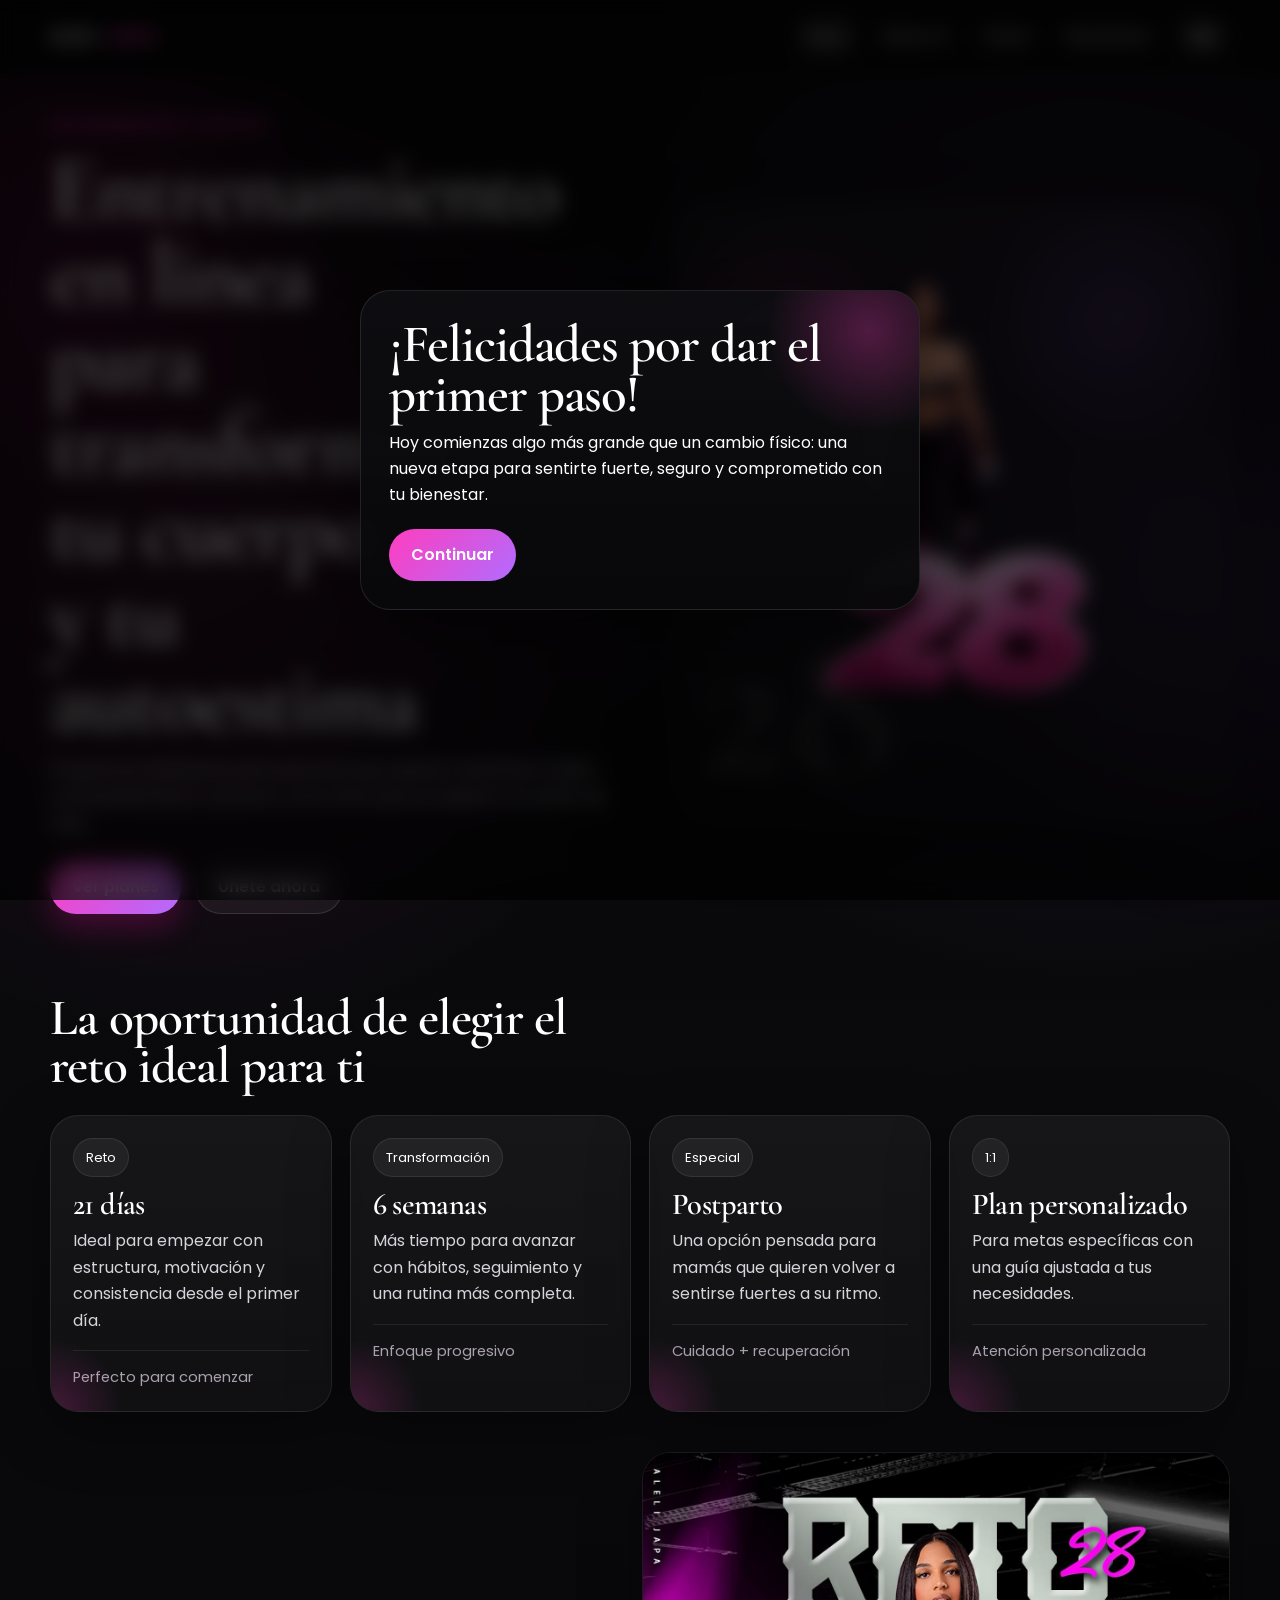
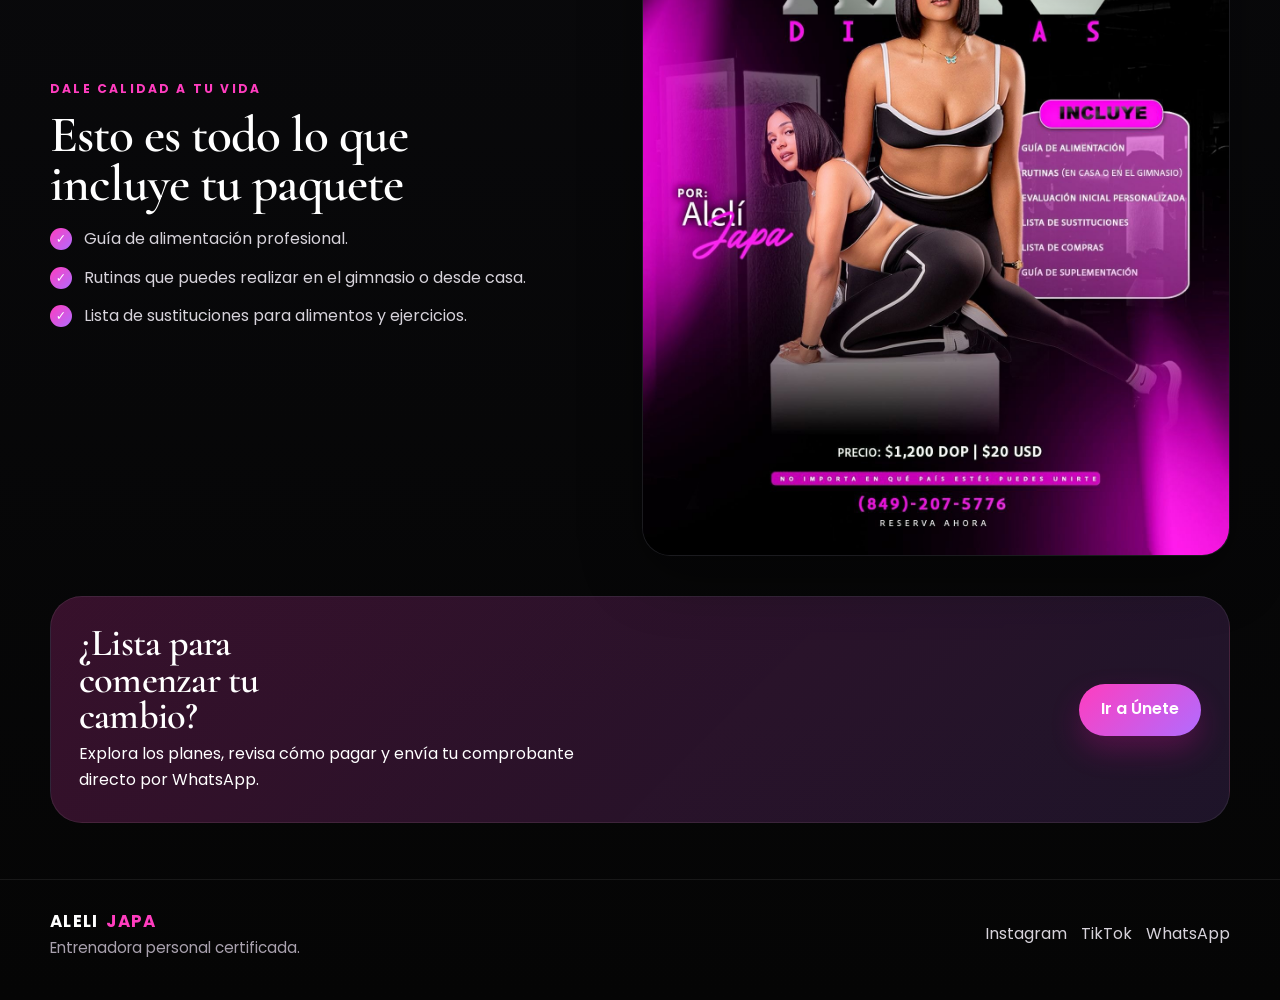
<file: index.html>
<!DOCTYPE html>
<html lang="es">
<head>
  <meta charset="UTF-8" />
  <meta name="viewport" content="width=device-width, initial-scale=1.0" />
  <title>Aleli Japa | Programas de entrenamiento</title>
  <meta name="description" content="Programas de entrenamiento online con Aleli Japa. Retos de 21 días, 6 semanas, postparto y plan personalizado." />
  <link rel="preconnect" href="https://fonts.googleapis.com">
  <link rel="preconnect" href="https://fonts.gstatic.com" crossorigin>
  <link href="https://fonts.googleapis.com/css2?family=Cormorant+Garamond:wght@500;600;700&family=Poppins:wght@400;500;600;700;800&display=swap" rel="stylesheet">
  <link rel="stylesheet" href="styles.css" />
</head>
<body data-page="home">
  <div class="site-shell">
    <div class="popup hidden" id="entryPopup">
      <div class="popup-card">
        <h2 data-i18n="popupTitle">¡Felicidades por dar el primer paso!</h2>
        <p data-i18n="popupText">Hoy comienzas algo más grande que un cambio físico: una nueva etapa para sentirte fuerte, seguro y comprometido con tu bienestar.</p>
        <button class="popup-btn" id="popupClose" data-i18n="popupButton">Continuar</button>
      </div>
    </div>

    <div class="mobile-overlay hidden" id="mobileOverlay"></div>

    <header class="site-header">
      <div class="container nav-wrap">
        <a href="index.html" class="logo"><span class="logo-main">ALELI</span><span class="logo-accent">JAPA</span></a>
        <button class="menu-btn" id="menuBtn" aria-label="Abrir menú">☰</button>
        <nav class="nav" id="mainNav" aria-label="Menú principal">
          <div class="nav-top">
            <div class="nav-mobile-brand">Menú</div>
            <button class="close-menu" id="closeMenu" aria-label="Cerrar menú">✕</button>
          </div>
          <div class="nav-links">
            <a class="nav-link" data-page="home" href="index.html" data-i18n="navHome">Inicio</a>
            <a class="nav-link" data-page="about" href="about.html" data-i18n="navAbout">Sobre mí</a>
            <a class="nav-link" data-page="join" href="unete.html" data-i18n="navJoin">Únete</a>
            <a class="nav-link" data-page="results" href="resultados.html" data-i18n="navResults">Resultados</a>
          </div>
          <div class="nav-actions">
            <button class="lang-toggle" aria-label="Cambiar idioma">EN</button>
          </div>
        </nav>
      </div>
    </header>

    <main>
      <section class="hero section">
        <div class="container hero-grid">
          <div class="hero-copy">
            <div class="eyebrow" data-i18n="heroEyebrow">Entrenamiento virtual</div>
            <h1 class="hero-title"><span data-i18n="heroTitle1">Entrenamiento en linea para transformar tu cuerpo y tu autoestima</span></h1>
            <p class="hero-text" data-i18n="heroText">Programas diseñados para personas que quieren resultados reales, acompañamiento cercano y una rutina que se adapte a su estilo de vida.</p>
            <div class="hero-actions">
              <a class="primary-btn" href="#planes" data-i18n="heroPrimary">Ver planes</a>
              <a class="secondary-btn" href="unete.html" data-i18n="heroSecondary">Únete ahora</a>
            </div>
          </div>
          <div class="hero-art">
            <div class="hero-number">28</div>
            <img class="hero-model" src="assets/alelijapa3.png" alt="Aleli Japa en imagen principal" />
          </div>
        </div>
      </section>

      <section class="section" id="planes">
        <div class="container">
          <h2 class="section-title section-title-wide" data-i18n="aboutTeaserTitle1">La oportunidad de elegir el reto ideal para ti</h2>
          <div class="plan-grid">
            <article class="plan-card"><span class="plan-tag" data-i18n="plan1Tag">Reto</span><h3 data-i18n="plan1Title">21 días</h3><p data-i18n="plan1Text">Ideal para empezar con estructura, motivación y consistencia desde el primer día.</p><div class="plan-meta" data-i18n="plan1Meta">Perfecto para comenzar</div></article>
            <article class="plan-card"><span class="plan-tag" data-i18n="plan2Tag">Transformación</span><h3 data-i18n="plan2Title">6 semanas</h3><p data-i18n="plan2Text">Más tiempo para avanzar con hábitos, seguimiento y una rutina más completa.</p><div class="plan-meta" data-i18n="plan2Meta">Enfoque progresivo</div></article>
            <article class="plan-card"><span class="plan-tag" data-i18n="plan3Tag">Especial</span><h3 data-i18n="plan3Title">Postparto</h3><p data-i18n="plan3Text">Una opción pensada para mamás que quieren volver a sentirse fuertes a su ritmo.</p><div class="plan-meta" data-i18n="plan3Meta">Cuidado + recuperación</div></article>
            <article class="plan-card"><span class="plan-tag" data-i18n="plan4Tag">1:1</span><h3 data-i18n="plan4Title">Plan personalizado</h3><p data-i18n="plan4Text">Para metas específicas con una guía ajustada a tus necesidades.</p><div class="plan-meta" data-i18n="plan4Meta">Atención personalizada</div></article>
          </div>
        </div>

        <div class="container split-grid home-includes">
          <div>
            <div class="eyebrow" data-i18n="aboutTeaserEyebrow">Dale calidad a tu vida</div>
            <h2 class="section-title" data-i18n="aboutTeaserTitle">Esto es todo lo que incluye tu paquete</h2>
            <ul class="check-list">
              <li><span class="dot">✓</span><span data-i18n="aboutTeaserBullet1">Guía de alimentación profesional.</span></li>
              <li><span class="dot">✓</span><span data-i18n="aboutTeaserBullet2">Rutinas que puedes realizar en el gimnasio o desde casa.</span></li>
              <li><span class="dot">✓</span><span data-i18n="aboutTeaserBullet3">Lista de sustituciones para alimentos y ejercicios.</span></li>
            </ul>
          </div>
          <div class="flyer-preview">
            <img src="assets/reto.jpeg" alt="Flyer del reto actual" />
          </div>
        </div>

        <div class="container">
          <div class="cta-strip">
            <div>
              <h3 data-i18n="ctaTitle">¿Lista para comenzar tu cambio?</h3>
              <p data-i18n="ctaText">Explora los planes, revisa cómo pagar y envía tu comprobante directo por WhatsApp.</p>
            </div>
            <a class="primary-btn" href="unete.html" data-i18n="ctaButton">Ir a Únete</a>
          </div>
        </div>
      </section>
    </main>

    <footer class="site-footer">
      <div class="container footer-wrap">
        <div>
          <a href="index.html" class="logo"><span class="logo-main">ALELI</span><span class="logo-accent">JAPA</span></a>
          <div class="footer-copy" data-i18n="footerCopy">Entrenadora personal certificada.</div>
        </div>
        <div class="footer-links">
          <a href="https://www.instagram.com/aleli_japa?igsh=MzVoYW9jbWE4cDA0" target="_blank" rel="noopener">Instagram</a>
          <a href="https://www.tiktok.com/@aleli.japa?_r=1&_t=ZT-954RflXUhQM" target="_blank" rel="noopener">TikTok</a>
          <a href="https://wa.me/18492075776" target="_blank" rel="noopener">WhatsApp</a>
        </div>
      </div>
    </footer>
  </div>
  <script src="script.js"></script>
</body>
</html>
</file>
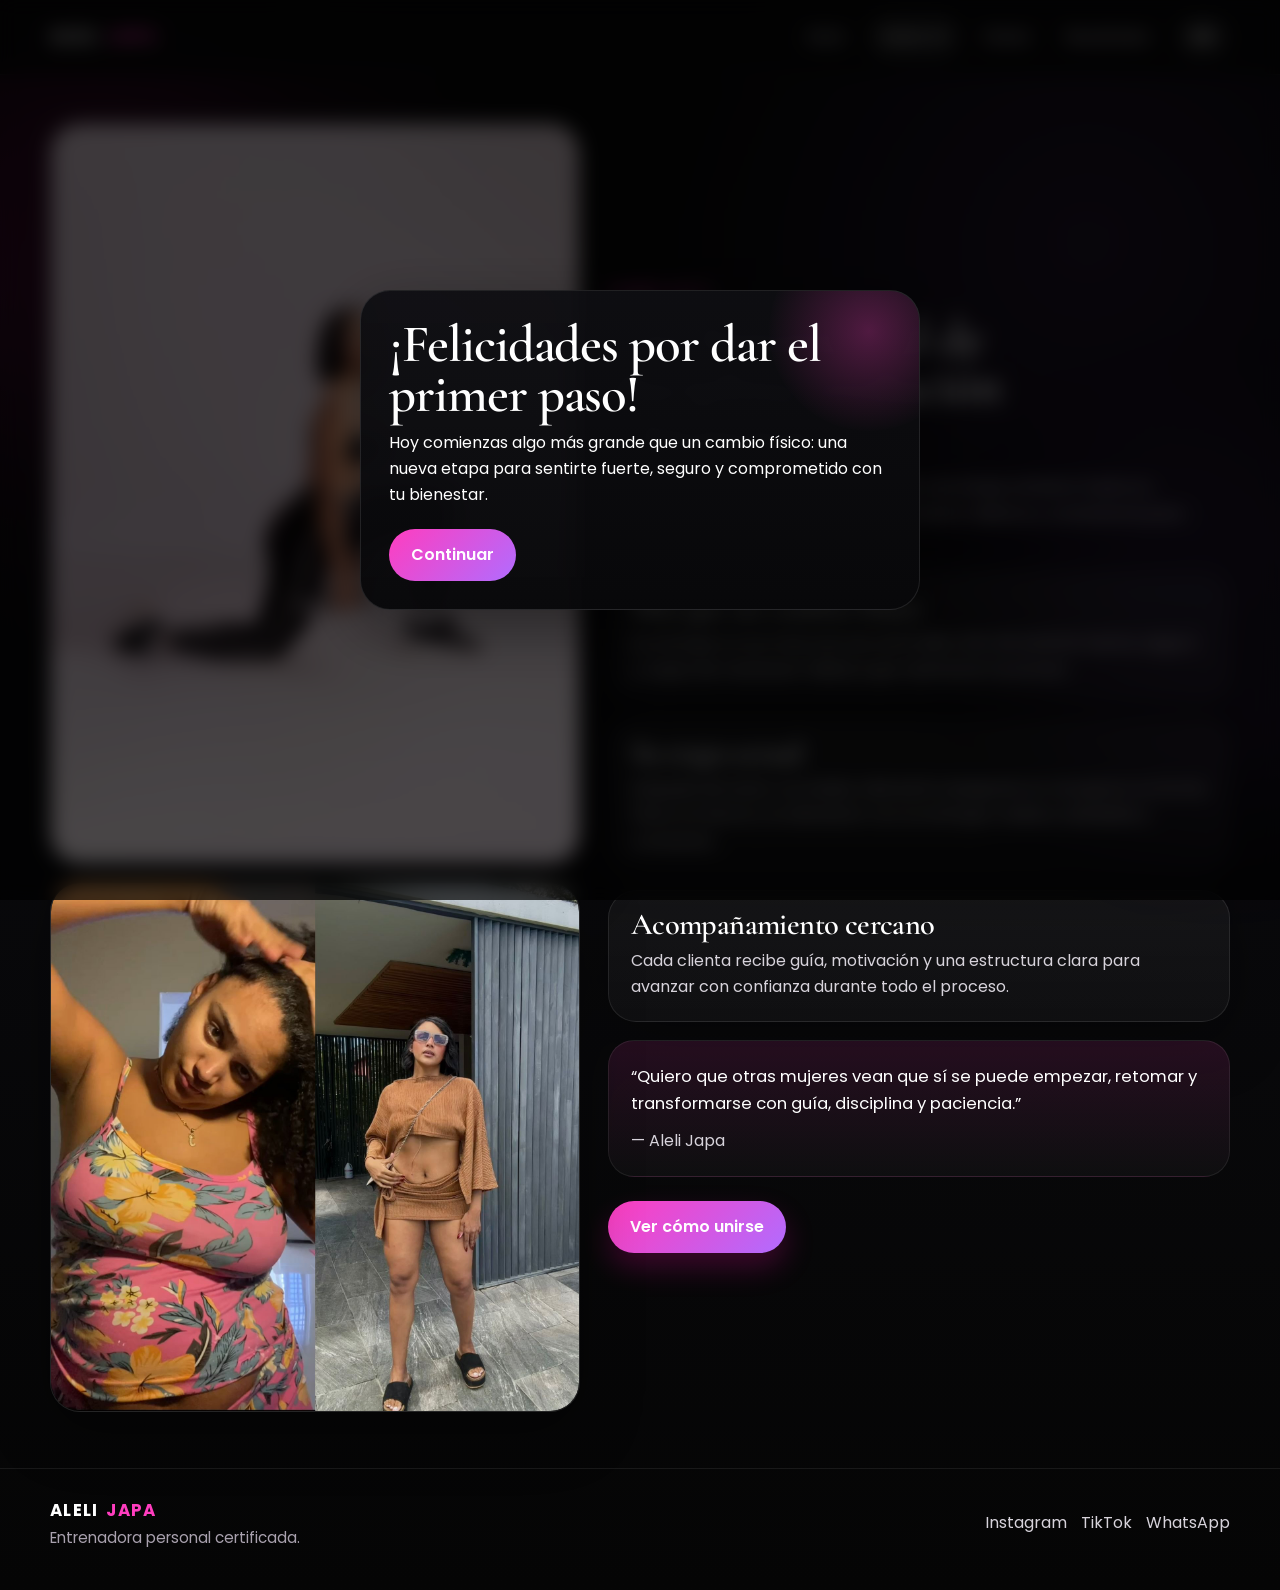
<file: about.html>
<!DOCTYPE html>
<html lang="es">
<head>
  <meta charset="UTF-8" />
  <meta name="viewport" content="width=device-width, initial-scale=1.0" />
  <title>Aleli Japa | Sobre mí</title>
  <meta name="description" content="Conoce la historia de Aleli Japa, su evolución, su etapa postparto y su enfoque de entrenamiento." />
  <link rel="preconnect" href="https://fonts.googleapis.com">
  <link rel="preconnect" href="https://fonts.gstatic.com" crossorigin>
  <link href="https://fonts.googleapis.com/css2?family=Cormorant+Garamond:wght@500;600;700&family=Poppins:wght@400;500;600;700;800&display=swap" rel="stylesheet">
  <link rel="stylesheet" href="styles.css" />
</head>
<body data-page="about">
  <div class="site-shell">
    <div class="popup hidden" id="entryPopup">
      <div class="popup-card">
        <h2 data-i18n="popupTitle">¡Felicidades por dar el primer paso!</h2>
        <p data-i18n="popupText">Hoy comienzas algo más grande que un cambio físico: una nueva etapa para sentirte fuerte, segura y comprometida con tu bienestar.</p>
        <button class="popup-btn" id="popupClose" data-i18n="popupButton">Continuar</button>
      </div>
    </div>

    <div class="mobile-overlay hidden" id="mobileOverlay"></div>

    <header class="site-header">
      <div class="container nav-wrap">
        <a href="index.html" class="logo"><span class="logo-main">ALELI</span><span class="logo-accent">JAPA</span></a>
        <button class="menu-btn" id="menuBtn" aria-label="Abrir menú">☰</button>
        <nav class="nav" id="mainNav" aria-label="Menú principal">
          <div class="nav-top">
            <div class="nav-mobile-brand">Menú</div>
            <button class="close-menu" id="closeMenu" aria-label="Cerrar menú">✕</button>
          </div>
          <div class="nav-links">
            <a class="nav-link" data-page="home" href="index.html" data-i18n="navHome">Inicio</a>
            <a class="nav-link" data-page="about" href="about.html" data-i18n="navAbout">Sobre mí</a>
            <a class="nav-link" data-page="join" href="unete.html" data-i18n="navJoin">Únete</a>
            <a class="nav-link" data-page="results" href="resultados.html" data-i18n="navResults">Resultados</a>
          </div>
          <div class="nav-actions"><button class="lang-toggle" aria-label="Cambiar idioma">EN</button></div>
        </nav>
      </div>
    </header>

    <main>
      <section class="section">
        <div class="container about-layout">
          <div class="about-visuals">
            <div class="about-photo about-photo-main">
              <img class="about-portrait" src="assets/_DSC6771.jpg" alt="Aleli Japa foto profesional" />
            </div>
            <div class="about-photo about-photo-before">
              <img class="about-before" src="assets/d73ac12a-103b-49fd-951f-88e9c924dc5f.jpg" alt="Imagen del antes de Aleli Japa" />
            </div>
          </div>

          <div class="about-content">
            <div class="eyebrow" data-i18n="aboutEyebrow">Sobre Aleli</div>
            <h1 class="section-title" data-i18n="aboutTitle">Una historia real de disciplina, evolución y bienestar</h1>
            <p class="section-copy" data-i18n="aboutText">Aleli Japa comparte su proceso desde una etapa anterior hasta su versión actual, combinando entrenamiento, hábitos y constancia para ayudar a otras mujeres a lograr lo mismo.</p>

            <article class="bio-card">
              <h3 data-i18n="aboutBio1Title">Más que un cambio físico</h3>
              <p data-i18n="aboutBio1Text">La meta es ayudarte a sentirte mejor contigo misma, crear disciplina y construir una rutina sostenible.</p>
            </article>

            <article class="bio-card">
              <h3 data-i18n="aboutBio2Title">Su etapa actual</h3>
              <p data-i18n="aboutBio2Text">Después de tener a su bebé, Aleli está trabajando en recuperar su forma física, su fuerza y su bienestar con un enfoque realista y constante.</p>
            </article>

            <article class="bio-card">
              <h3 data-i18n="aboutBio3Title">Acompañamiento cercano</h3>
              <p data-i18n="aboutBio3Text">La idea es que cada clienta se sienta acompañada, guiada y motivada durante todo el proceso.</p>
            </article>

            <div class="quote-block">
              <p data-i18n="aboutQuote">“Quiero que otras mujeres vean que sí se puede empezar, retomar y transformarse con guía, disciplina y paciencia.”</p>
              <span data-i18n="aboutQuoteBy">— Aleli Japa</span>
            </div>

            <div class="inline-actions" style="margin-top: 24px;">
              <a class="primary-btn" href="unete.html" data-i18n="aboutButton">Ver cómo unirse</a>
            </div>
          </div>
        </div>
      </section>
    </main>

    <footer class="site-footer">
      <div class="container footer-wrap">
        <div>
          <a href="index.html" class="logo"><span class="logo-main">ALELI</span><span class="logo-accent">JAPA</span></a>
          <div class="footer-copy" data-i18n="footerCopy">Entrenadora personal certificada.</div>
        </div>
        <div class="footer-links">
          <a href="https://www.instagram.com/aleli_japa?igsh=MzVoYW9jbWE4cDA0" target="_blank" rel="noopener">Instagram</a>
          <a href="https://www.tiktok.com/@aleli.japa?_r=1&_t=ZT-954RflXUhQM" target="_blank" rel="noopener">TikTok</a>
          <a href="https://wa.me/18492075776" target="_blank" rel="noopener">WhatsApp</a>
        </div>
      </div>
    </footer>
  </div>
  <script src="script.js"></script>
</body>
</html>
</file>
<file: styles.css>
:root {
  --bg: #060606;
  --bg-soft: #111114;
  --panel: rgba(255,255,255,0.06);
  --panel-strong: rgba(255,255,255,0.1);
  --border: rgba(255,255,255,0.12);
  --text: #ffffff;
  --muted: #d7d3db;
  --muted-2: #a9a1ae;
  --pink: #ff3dbf;
  --pink-strong: #ff0fae;
  --pink-soft: rgba(255, 61, 191, 0.15);
  --purple: #b16cff;
  --shadow: 0 18px 60px rgba(0,0,0,0.38);
  --radius-lg: 28px;
  --radius-md: 20px;
  --radius-sm: 14px;
  --container: min(1180px, calc(100% - 32px));
}

* { box-sizing: border-box; }
html { scroll-behavior: smooth; }
body {
  margin: 0;
  font-family: 'Poppins', system-ui, -apple-system, BlinkMacSystemFont, 'Segoe UI', sans-serif;
  background:
    radial-gradient(circle at 15% 20%, rgba(255, 61, 191, 0.14), transparent 22%),
    radial-gradient(circle at 85% 15%, rgba(177, 108, 255, 0.12), transparent 24%),
    linear-gradient(180deg, #070707 0%, #0a0a0d 45%, #050505 100%);
  color: var(--text);
  min-height: 100vh;
  line-height: 1.65;
  overflow-x: hidden;
}

body.menu-open,
body.popup-open { overflow: hidden; }

a { color: inherit; text-decoration: none; }
img { max-width: 100%; display: block; }
button { font: inherit; }
.container { width: var(--container); margin: 0 auto; }

.section {
  padding: 48px 0;
  position: relative;
}

.eyebrow {
  color: var(--pink);
  text-transform: uppercase;
  letter-spacing: .18em;
  font-size: .76rem;
  font-weight: 700;
  margin: 0 0 12px;
}

.section-title, .hero-title, h1, h2, h3 {
  font-family: 'Cormorant Garamond', Georgia, serif;
  font-weight: 600;
  line-height: .95;
  letter-spacing: -.02em;
  margin: 0 0 14px;
}

h1, h2, h3, h4, p, ul, ol {
  margin-top: 0;
}

p:last-child,
ul:last-child,
ol:last-child {
  margin-bottom: 0;
}

.section-title {
  font-size: clamp(2.2rem, 4vw, 4rem);
  max-width: 17ch;
  text-align: left;
}

.section-title-wide {
  max-width: 24ch;
}

.section-copy,
.hero-text,
.info-card p,
.plan-card p,
.review-card p,
.bio-card p,
.payment-card p,
.contact-card p,
.flyer-card p,
.gallery-caption,
.step p,
.notice,
.join-overlay p,
.hero-card p {
  color: var(--muted);
}

.section-copy {
  font-size: 1.02rem;
  max-width: 60ch;
  margin: 0 0 18px;
}

.site-shell {
  position: relative;
  isolation: isolate;
  overflow: clip;
}

.site-shell::before,
.site-shell::after {
  content: '';
  position: fixed;
  width: 360px;
  height: 360px;
  border-radius: 50%;
  filter: blur(70px);
  z-index: -1;
  opacity: .5;
  pointer-events: none;
}

.site-shell::before {
  background: rgba(255, 15, 174, .22);
  top: 5%;
  left: -120px;
}

.site-shell::after {
  background: rgba(177, 108, 255, .2);
  right: -120px;
  bottom: 10%;
}

.site-header {
  position: sticky;
  top: 0;
  z-index: 80;
  background: rgba(8, 8, 10, 0.88);
  backdrop-filter: blur(14px);
  -webkit-backdrop-filter: blur(14px);
  border-bottom: 1px solid rgba(255,255,255,0.07);
}

.nav-wrap {
  min-height: 74px;
  display: flex;
  align-items: center;
  justify-content: space-between;
  gap: 18px;
}

.logo {
  display: inline-flex;
  align-items: baseline;
  gap: 8px;
  font-family: 'Poppins', sans-serif;
  font-weight: 700;
  letter-spacing: .08em;
}

.logo-main,
.logo-accent { font-size: 1.05rem; }

.logo-accent { color: var(--pink); }

.nav {
  display: flex;
  align-items: center;
  gap: 12px;
}

.nav-top,
.nav-mobile-brand {
  display: none;
}

.nav-links {
  display: flex;
  align-items: center;
  gap: 8px;
}

.nav-link {
  display: inline-flex;
  align-items: center;
  justify-content: center;
  color: var(--muted);
  padding: 11px 14px;
  border-radius: 999px;
  transition: .25s ease;
  font-size: .96rem;
  min-height: 46px;
  position: relative;
  z-index: 1;
}

.nav-link:focus-visible,
.lang-toggle:focus-visible,
.menu-btn:focus-visible,
.close-menu:focus-visible {
  outline: 2px solid rgba(255,255,255,.85);
  outline-offset: 2px;
}

.nav-link:hover,
.nav-link.active {
  color: #fff;
  background: rgba(255,255,255,0.06);
}

.nav-actions {
  display: flex;
  align-items: center;
  gap: 10px;
}

.lang-toggle,
.menu-btn,
.close-menu,
.primary-btn,
.secondary-btn,
.popup-btn,
.icon-link,
.filter-chip {
  border: 0;
  cursor: pointer;
  transition: transform .25s ease, box-shadow .25s ease, background .25s ease, color .25s ease, border-color .25s ease, opacity .25s ease;
}

.lang-toggle,
.menu-btn,
.close-menu {
  color: #fff;
  background: rgba(255,255,255,.06);
  border: 1px solid rgba(255,255,255,.08);
}

.lang-toggle {
  height: 44px;
  padding: 0 14px;
  border-radius: 999px;
  font-weight: 700;
  letter-spacing: .08em;
}

.menu-btn {
  width: 44px;
  height: 44px;
  border-radius: 14px;
  display: none;
  align-items: center;
  justify-content: center;
  font-size: 1.3rem;
}

.close-menu {
  width: 44px;
  height: 44px;
  border-radius: 14px;
  display: none;
  align-items: center;
  justify-content: center;
  font-size: 1.2rem;
}

.primary-btn,
.secondary-btn,
.popup-btn {
  display: inline-flex;
  align-items: center;
  justify-content: center;
  gap: 10px;
  min-height: 52px;
  padding: 0 22px;
  border-radius: 999px;
  font-weight: 600;
}

.primary-btn {
  background: linear-gradient(135deg, var(--pink) 0%, var(--purple) 100%);
  color: #fff;
  box-shadow: 0 14px 30px rgba(255, 15, 174, 0.22);
}

.primary-btn:hover,
.secondary-btn:hover,
.popup-btn:hover,
.icon-link:hover,
.filter-chip:hover {
  transform: translateY(-2px);
}

.secondary-btn {
  background: rgba(255,255,255,0.05);
  border: 1px solid rgba(255,255,255,0.12);
  color: #fff;
}

.hero {
  padding: 22px 0 14px;
}

.hero-grid {
  display: grid;
  grid-template-columns: 1.03fr .97fr;
  align-items: center;
  gap: 34px;
}

.hero-copy {
  padding: 18px 0;
}

.hero-title {
  font-size: clamp(3.4rem, 7vw, 6rem);
  max-width: 8.5ch;
}

.hero-title span { color: #fff; }

.hero-text {
  font-size: 1.02rem;
  max-width: 58ch;
  margin: 0 0 24px;
}

.hero-actions,
.inline-actions {
  display: flex;
  flex-wrap: wrap;
  gap: 14px;
}

.hero-art {
  position: relative;
  min-height: 620px;
  border-radius: 36px;
  overflow: hidden;
  background: linear-gradient(180deg, rgba(255,255,255,.04), rgba(255,255,255,.02));
  border: 1px solid rgba(255,255,255,.08);
  box-shadow: var(--shadow);
}

.hero-art::before {
  content: '';
  position: absolute;
  inset: 0;
  background:
    radial-gradient(circle at 20% 25%, rgba(255, 61, 191, 0.22), transparent 22%),
    radial-gradient(circle at 80% 18%, rgba(177, 108, 255, 0.18), transparent 20%),
    linear-gradient(180deg, rgba(0,0,0,.08), rgba(0,0,0,.22));
}

.hero-number {
  position: absolute;
  left: 4%;
  bottom: 5%;
  font-family: 'Cormorant Garamond', serif;
  font-size: clamp(8rem, 19vw, 14rem);
  line-height: .8;
  color: rgba(255,255,255,.09);
  font-weight: 700;
}

.hero-model {
  position: absolute;
  right: -2%;
  bottom: 0;
  width: min(100%, 720px);
  height: 100%;
  object-fit: contain;
  object-position: center bottom;
}

.cards-grid {
  display: grid;
  grid-template-columns: repeat(4, minmax(0, 1fr));
  gap: 18px;
  margin-top: 24px;
}

.info-card,
.plan-card,
.review-card,
.bio-card,
.gallery-card,
.payment-card,
.contact-card,
.flyer-card {
  background: linear-gradient(180deg, rgba(255,255,255,.05), rgba(255,255,255,.03));
  border: 1px solid rgba(255,255,255,.09);
  border-radius: var(--radius-lg);
  padding: 22px;
  box-shadow: var(--shadow);
}

.info-card h3,
.plan-card h3,
.review-card h3,
.bio-card h3,
.payment-card h3,
.contact-card h3,
.flyer-card h3 {
  font-size: 1.9rem;
  margin-bottom: 8px;
}

.bio-card {
  padding: 20px 22px;
}

.bio-card + .bio-card {
  margin-top: 14px;
}

.card-icon {
  width: 48px;
  height: 48px;
  display: grid;
  place-items: center;
  border-radius: 16px;
  background: linear-gradient(135deg, rgba(255, 61, 191, .22), rgba(177, 108, 255, .22));
  border: 1px solid rgba(255,255,255,.1);
  font-size: 1.15rem;
  margin-bottom: 14px;
}

.split-grid {
  display: grid;
  grid-template-columns: .98fr 1.02fr;
  gap: 28px;
  align-items: center;
}

.home-includes {
  margin-top: 40px;
}

.flyer-preview img,
.about-photo img,
.join-visual img,
.results-feature img {
  border-radius: 28px;
  box-shadow: var(--shadow);
}

.flyer-preview img {
  width: 100%;
  min-height: 480px;
  object-fit: cover;
  background: #08080c;
  border: 1px solid rgba(255,255,255,.08);
}

.check-list {
  display: grid;
  gap: 12px;
  margin: 18px 0 0;
  padding: 0;
  list-style: none;
}

.check-list li {
  display: flex;
  align-items: flex-start;
  gap: 12px;
  color: var(--muted);
}

.check-list .dot {
  width: 22px;
  height: 22px;
  border-radius: 50%;
  flex: 0 0 auto;
  margin-top: 2px;
  display: grid;
  place-items: center;
  color: #fff;
  background: linear-gradient(135deg, var(--pink), var(--purple));
  font-size: .78rem;
}

.plan-grid {
  display: grid;
  grid-template-columns: repeat(4, minmax(0, 1fr));
  gap: 18px;
  margin-top: 24px;
}

.plan-card {
  position: relative;
  overflow: hidden;
}

.plan-card::before {
  content: '';
  position: absolute;
  inset: auto auto -70px -70px;
  width: 140px;
  height: 140px;
  background: radial-gradient(circle, rgba(255,61,191,.22), transparent 72%);
}

.plan-card .plan-tag {
  display: inline-flex;
  padding: 8px 12px;
  border-radius: 999px;
  background: rgba(255,255,255,.06);
  border: 1px solid rgba(255,255,255,.08);
  color: #fff;
  font-size: .82rem;
  margin-bottom: 14px;
}

.plan-meta {
  margin: 14px 0 0;
  padding-top: 14px;
  border-top: 1px solid rgba(255,255,255,.08);
  color: var(--muted-2);
  font-size: .92rem;
}

.about-layout {
  display: grid;
  grid-template-columns: .92fr 1.08fr;
  gap: 28px;
  align-items: center;
}

.about-visuals {
  display: grid;
  grid-template-columns: 1fr;
  gap: 18px;
}

.about-photo {
  position: relative;
  overflow: hidden;
  border-radius: 30px;
  border: 1px solid rgba(255,255,255,.08);
  background: linear-gradient(180deg, rgba(255,255,255,.05), rgba(255,255,255,.03));
  box-shadow: var(--shadow);
}

.about-photo-main {
  min-height: 480px;
}

.about-photo-before {
  min-height: 260px;
}

.about-portrait,
.about-before {
  width: 100%;
  height: 100%;
  object-fit: cover;
  object-position: center top;
}

.quote-block {
  margin-top: 18px;
  padding: 22px;
  border-radius: 26px;
  background: linear-gradient(180deg, rgba(255,61,191,.12), rgba(255,255,255,.03));
  border: 1px solid rgba(255,255,255,.08);
}

.quote-block p { margin: 0; font-size: 1.04rem; color: #fff; }
.quote-block span { display: block; margin-top: 10px; color: var(--muted); }

.join-layout {
  display: grid;
  grid-template-columns: 1.12fr 0.88fr;
  gap: 26px;
  align-items: start;
}

.payment-card .bank-info {
  display: grid;
  gap: 10px;
  margin-top: 16px;
}

.bank-row {
  display: flex;
  justify-content: space-between;
  gap: 18px;
  padding: 12px 14px;
  border-radius: 16px;
  background: rgba(255,255,255,.03);
  border: 1px solid rgba(255,255,255,.06);
}

.bank-label { color: var(--muted-2); }
.bank-value { color: #fff; text-align: right; word-break: break-word; }

.price-box {
  margin-top: 16px;
  padding: 18px;
  border-radius: 22px;
  background: rgba(255,61,191,.08);
  border: 1px solid rgba(255,255,255,.1);
}

.price-box strong {
  display: block;
  font-family: 'Cormorant Garamond', serif;
  font-size: 2rem;
  margin-bottom: 6px;
}

.notice {
  margin-top: 16px;
  padding: 14px 16px;
  border-radius: 16px;
  background: rgba(255,255,255,.04);
  border-left: 3px solid var(--pink);
}

.steps {
  display: grid;
  gap: 14px;
  margin-top: 18px;
}

.step {
  display: grid;
  grid-template-columns: 44px 1fr;
  gap: 16px;
  align-items: start;
}

.step-num {
  width: 44px;
  height: 44px;
  border-radius: 14px;
  background: linear-gradient(135deg, var(--pink), var(--purple));
  display: grid;
  place-items: center;
  color: #fff;
  font-weight: 700;
}

.step h4 { margin: 0 0 4px; font-size: 1rem; }

.icon-row {
  display: flex;
  gap: 12px;
  flex-wrap: wrap;
  margin-top: 18px;
}

.icon-link {
  width: 52px;
  height: 52px;
  border-radius: 16px;
  display: grid;
  place-items: center;
  background: rgba(255,255,255,.05);
  border: 1px solid rgba(255,255,255,.08);
  color: #fff;
}

.icon-link svg { width: 20px; height: 20px; }

.join-visual {
  position: relative;
  border-radius: 34px;
  overflow: hidden;
  min-height: 700px;
  background: linear-gradient(180deg, rgba(255,255,255,.05), rgba(255,255,255,.03));
  border: 1px solid rgba(255,255,255,.08);
}

.join-visual img {
  position: absolute;
  inset: 0;
  width: 100%;
  height: 100%;
  object-fit: cover;
  object-position: center top;
}

.join-visual::after {
  content: '';
  position: absolute;
  inset: 0;
  background: linear-gradient(180deg, rgba(0,0,0,.12), rgba(0,0,0,.34));
}

.results-hero {
  display: grid;
  grid-template-columns: 1fr;
  gap: 18px;
  align-items: center;
}

.results-copy {
  padding: 8px 0 0;
}

.filter-row {
  display: flex;
  gap: 12px;
  flex-wrap: wrap;
  margin: 18px 0 0;
}

.filter-chip {
  background: rgba(255,255,255,.04);
  border: 1px solid rgba(255,255,255,.08);
  color: #fff;
  border-radius: 999px;
  padding: 10px 16px;
}

.filter-chip.active {
  background: linear-gradient(135deg, var(--pink), var(--purple));
  border-color: transparent;
}

.results-grid {
  display: grid;
  grid-template-columns: repeat(2, minmax(0, 1fr));
  gap: 18px;
  margin-top: 8px;
}

.gallery-card { padding: 12px; overflow: hidden; }

.gallery-card img {
  width: 100%;
  aspect-ratio: 1 / 1;
  object-fit: cover;
  border-radius: 22px;
  cursor: pointer;
}

.gallery-info { padding: 12px 8px 6px; }
.gallery-title { font-weight: 600; margin-bottom: 6px; }

.review-grid {
  display: grid;
  grid-template-columns: repeat(3, minmax(0, 1fr));
  gap: 18px;
  margin-top: 24px;
}

.review-card strong { display: block; margin-top: 14px; }

.cta-strip {
  margin-top: 40px;
  padding: 28px;
  border-radius: 32px;
  background: linear-gradient(135deg, rgba(255,61,191,.2), rgba(177,108,255,.14));
  border: 1px solid rgba(255,255,255,.08);
  display: flex;
  align-items: center;
  justify-content: space-between;
  gap: 18px;
  flex-wrap: wrap;
}

.cta-strip h3 {
  font-size: clamp(2rem, 3vw, 2.8rem);
  max-width: 14ch;
  margin-bottom: 6px;
}

.cta-strip p { max-width: 55ch; }

.site-footer {
  padding: 28px 0 40px;
  border-top: 1px solid rgba(255,255,255,.08);
  margin-top: 8px;
}

.footer-wrap {
  display: flex;
  justify-content: space-between;
  gap: 20px;
  flex-wrap: wrap;
  align-items: center;
}

.footer-copy {
  color: var(--muted-2);
  font-size: .95rem;
}

.footer-links {
  display: flex;
  gap: 14px;
  flex-wrap: wrap;
  color: var(--muted);
}

.popup {
  position: fixed;
  inset: 0;
  z-index: 120;
  display: grid;
  place-items: center;
  padding: 18px;
  background: rgba(0,0,0,.7);
  backdrop-filter: blur(10px);
}

.popup.hidden,
.lightbox.hidden,
.mobile-overlay.hidden { display: none; }

.popup-card {
  width: min(560px, 100%);
  padding: 28px;
  border-radius: 30px;
  border: 1px solid rgba(255,255,255,.1);
  background: linear-gradient(180deg, rgba(14,14,18,.95), rgba(8,8,10,.97));
  box-shadow: var(--shadow);
  position: relative;
  overflow: hidden;
}

.popup-card::before {
  content: '';
  position: absolute;
  width: 200px;
  height: 200px;
  border-radius: 50%;
  background: radial-gradient(circle, rgba(255,61,191,.28), transparent 72%);
  right: -50px;
  top: -60px;
}

.popup-card h2 {
  font-size: clamp(2.2rem, 5vw, 3.3rem);
  margin-bottom: 10px;
  position: relative;
}

.popup-card p {
  position: relative;
  margin-bottom: 20px;
}

.popup-btn {
  background: linear-gradient(135deg, var(--pink), var(--purple));
  color: #fff;
}

.mobile-overlay {
  position: fixed;
  inset: 0;
  z-index: 100;
  background: rgba(0,0,0,.65);
}

.lightbox {
  position: fixed;
  inset: 0;
  z-index: 140;
  background: rgba(0,0,0,.86);
  padding: 20px;
  display: grid;
  place-items: center;
}

.lightbox-content {
  position: relative;
  width: min(960px, 100%);
}

.lightbox-image {
  width: 100%;
  max-height: 82vh;
  object-fit: contain;
  border-radius: 24px;
  background: #111;
}

.lightbox-caption {
  margin-top: 14px;
  color: var(--muted);
  text-align: center;
}

.lightbox-close {
  position: absolute;
  top: -12px;
  right: -12px;
  width: 42px;
  height: 42px;
  border-radius: 50%;
  border: 1px solid rgba(255,255,255,.14);
  background: rgba(10,10,12,.85);
  color: #fff;
  cursor: pointer;
}

@media (max-width: 1080px) {
  .hero-grid,
  .split-grid,
  .about-layout,
  .join-layout,
  .results-hero {
    grid-template-columns: 1fr;
  }

  .plan-grid,
  .cards-grid,
  .review-grid {
    grid-template-columns: repeat(2, minmax(0, 1fr));
  }

  .hero-art,
  .join-visual { min-height: 540px; }
}

@media (max-width: 860px) {
  .menu-btn,
  .close-menu {
    display: inline-flex;
  }

  .site-header {
    background: rgba(8, 8, 10, 0.98);
    backdrop-filter: none;
    -webkit-backdrop-filter: none;
  }

  .nav {
    position: fixed;
    top: 0;
    right: 0;
    z-index: 9999;
    height: 100vh;
    width: min(360px, 88vw);
    padding: 20px 18px 28px;
    background: linear-gradient(180deg, #18181d 0%, #0c0c10 100%);
    border-left: 1px solid rgba(255,255,255,.14);
    box-shadow: -16px 0 42px rgba(0,0,0,.55);
    flex-direction: column;
    align-items: stretch;
    gap: 16px;
    transform: translateX(102%);
    transition: transform .28s ease;
    opacity: 1;
    pointer-events: auto;
    filter: none !important;
    backdrop-filter: none !important;
    -webkit-backdrop-filter: none !important;
  }

  body.menu-open .nav {
    transform: translateX(0);
  }

  .nav-top,
  .nav-mobile-brand {
    display: flex;
  }

  .nav-top {
    justify-content: space-between;
    align-items: center;
    margin-bottom: 6px;
    position: relative;
    z-index: 10001;
  }

  .nav-mobile-brand {
    font-size: 1.1rem;
    font-weight: 600;
    color: #fff;
  }

  .nav-links,
  .nav-actions {
    position: relative;
    z-index: 10001;
    display: flex;
    flex-direction: column;
    align-items: stretch;
  }

  .nav-link,
  .lang-toggle {
    width: 100%;
    text-align: center;
  }

  .nav-link {
    display: flex;
    justify-content: center;
    align-items: center;
    position: relative;
    z-index: 10002;
    pointer-events: auto;
    background: rgba(255,255,255,.16);
    color: #ffffff;
    border: 1px solid rgba(255,255,255,.18);
    padding: 15px 16px;
    font-weight: 700;
    letter-spacing: .01em;
    box-shadow: inset 0 1px 0 rgba(255,255,255,.06);
    -webkit-tap-highlight-color: transparent;
    touch-action: manipulation;
  }

  .nav-link:hover,
  .nav-link:focus,
  .nav-link:active,
  .nav-link.active {
    color: #ffffff;
    background: linear-gradient(135deg, rgba(255,61,191,.30), rgba(177,108,255,.24));
    border-color: rgba(255,255,255,.24);
  }

  .nav-actions {
    margin-top: auto;
  }

  .lang-toggle {
    background: rgba(255,255,255,.14);
    color: #fff;
    border: 1px solid rgba(255,255,255,.16);
  }

  .mobile-overlay {
    z-index: 9990;
    background: rgba(0,0,0,.68);
  }

  .hero {
    padding-top: 18px;
  }

  .hero-art {
    min-height: 500px;
  }
}

@media (max-width: 680px) {
  .section { padding: 38px 0; }

  .cards-grid,
  .plan-grid,
  .results-grid,
  .review-grid { grid-template-columns: 1fr; }

  .hero-title {
    max-width: none;
    font-size: clamp(2.8rem, 11vw, 4rem);
  }

  .section-title {
    max-width: none;
    font-size: clamp(2rem, 10vw, 3.2rem);
  }

  .hero-art,
  .join-visual { min-height: 430px; }

  .hero-art { min-height: 460px; }

  .hero-model {
    width: 104%;
    right: -4%;
  }

  .flyer-preview img {
    min-height: 360px;
  }

  .about-photo-main {
    min-height: 360px;
  }

  .about-photo-before {
    min-height: 220px;
  }

  .popup-card { padding: 24px; }
  .cta-strip { padding: 22px; margin-top: 28px; }
  .bank-row { flex-direction: column; }
  .bank-value { text-align: left; }
}

@media (max-width: 480px) {
  .container {
    width: min(100% - 22px, 1180px);
  }

  .nav-wrap {
    min-height: 68px;
  }

  .logo-main,
  .logo-accent {
    font-size: .95rem;
  }

  .primary-btn,
  .secondary-btn,
  .popup-btn {
    width: 100%;
  }

  .hero-art,
  .join-visual {
    min-height: 380px;
  }

  .hero-number {
    font-size: 7rem;
  }

  .icon-link {
    width: 48px;
    height: 48px;
  }
}
</file>
